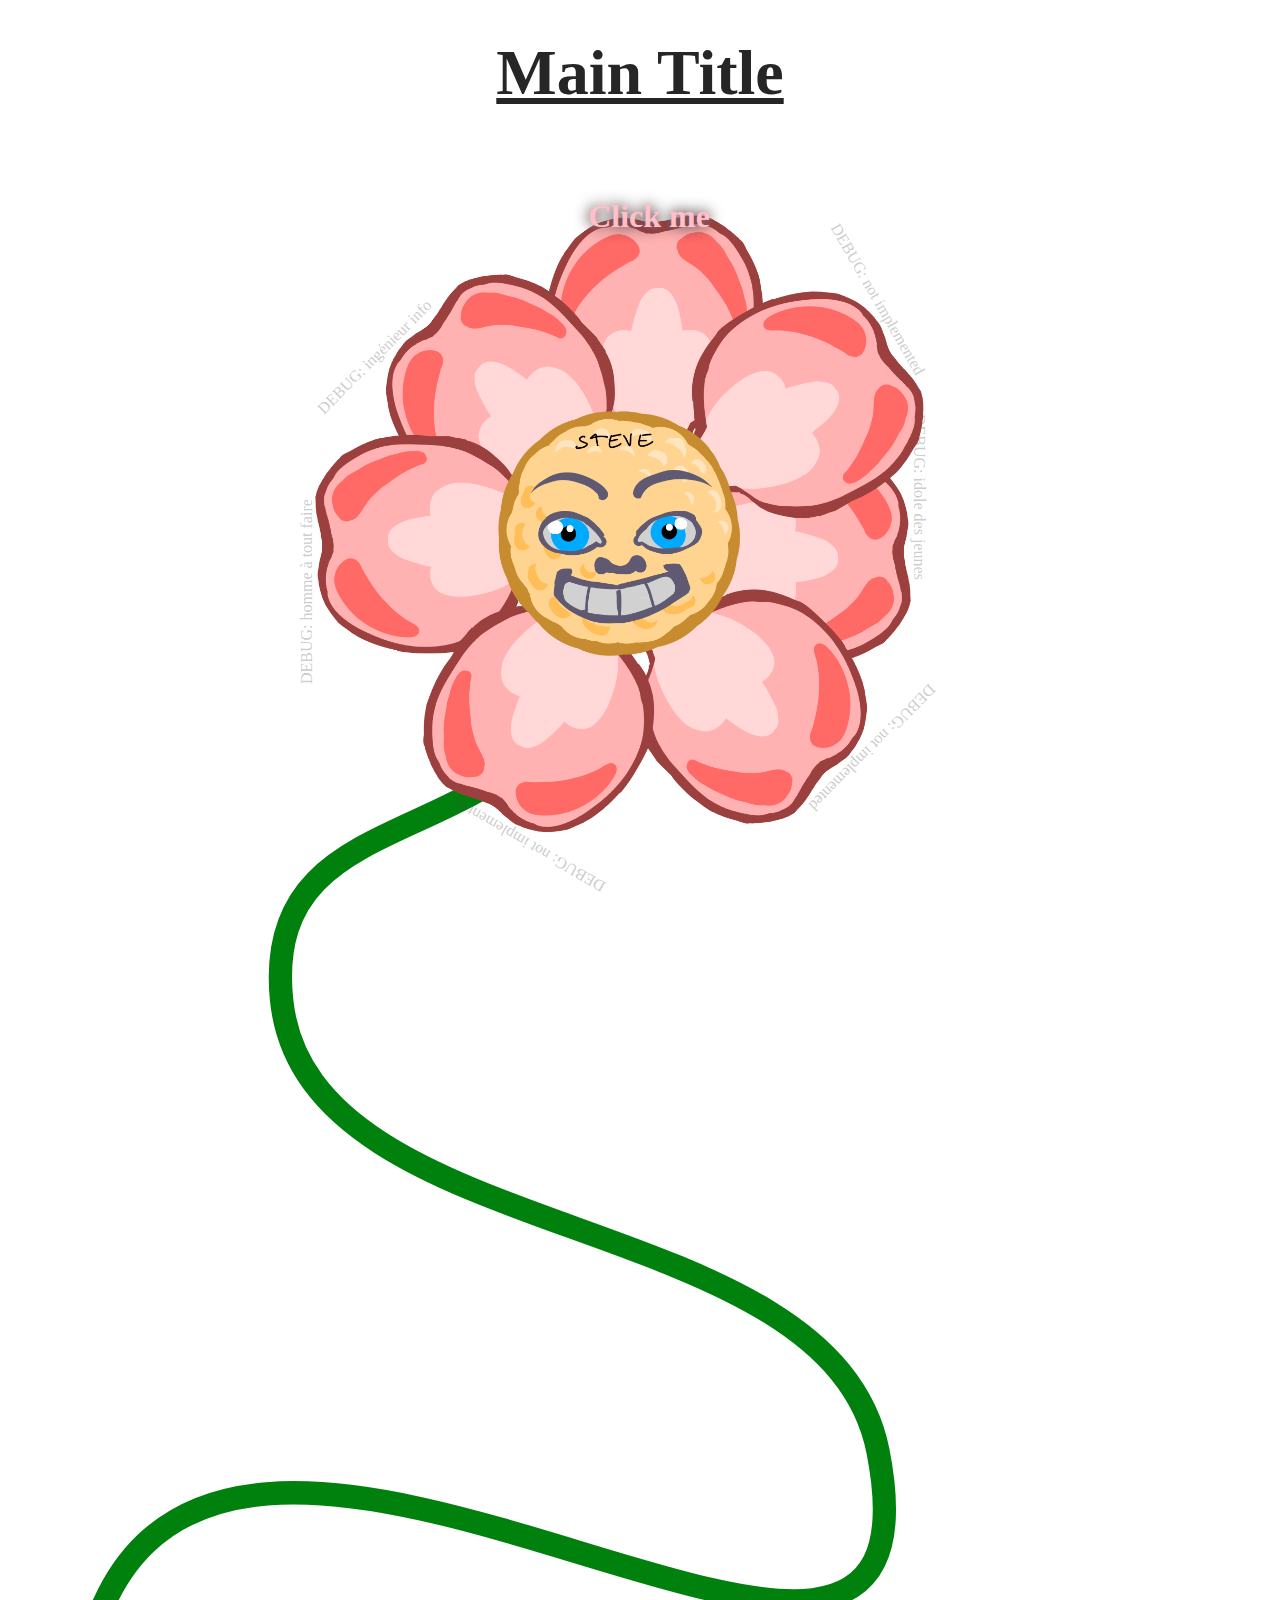
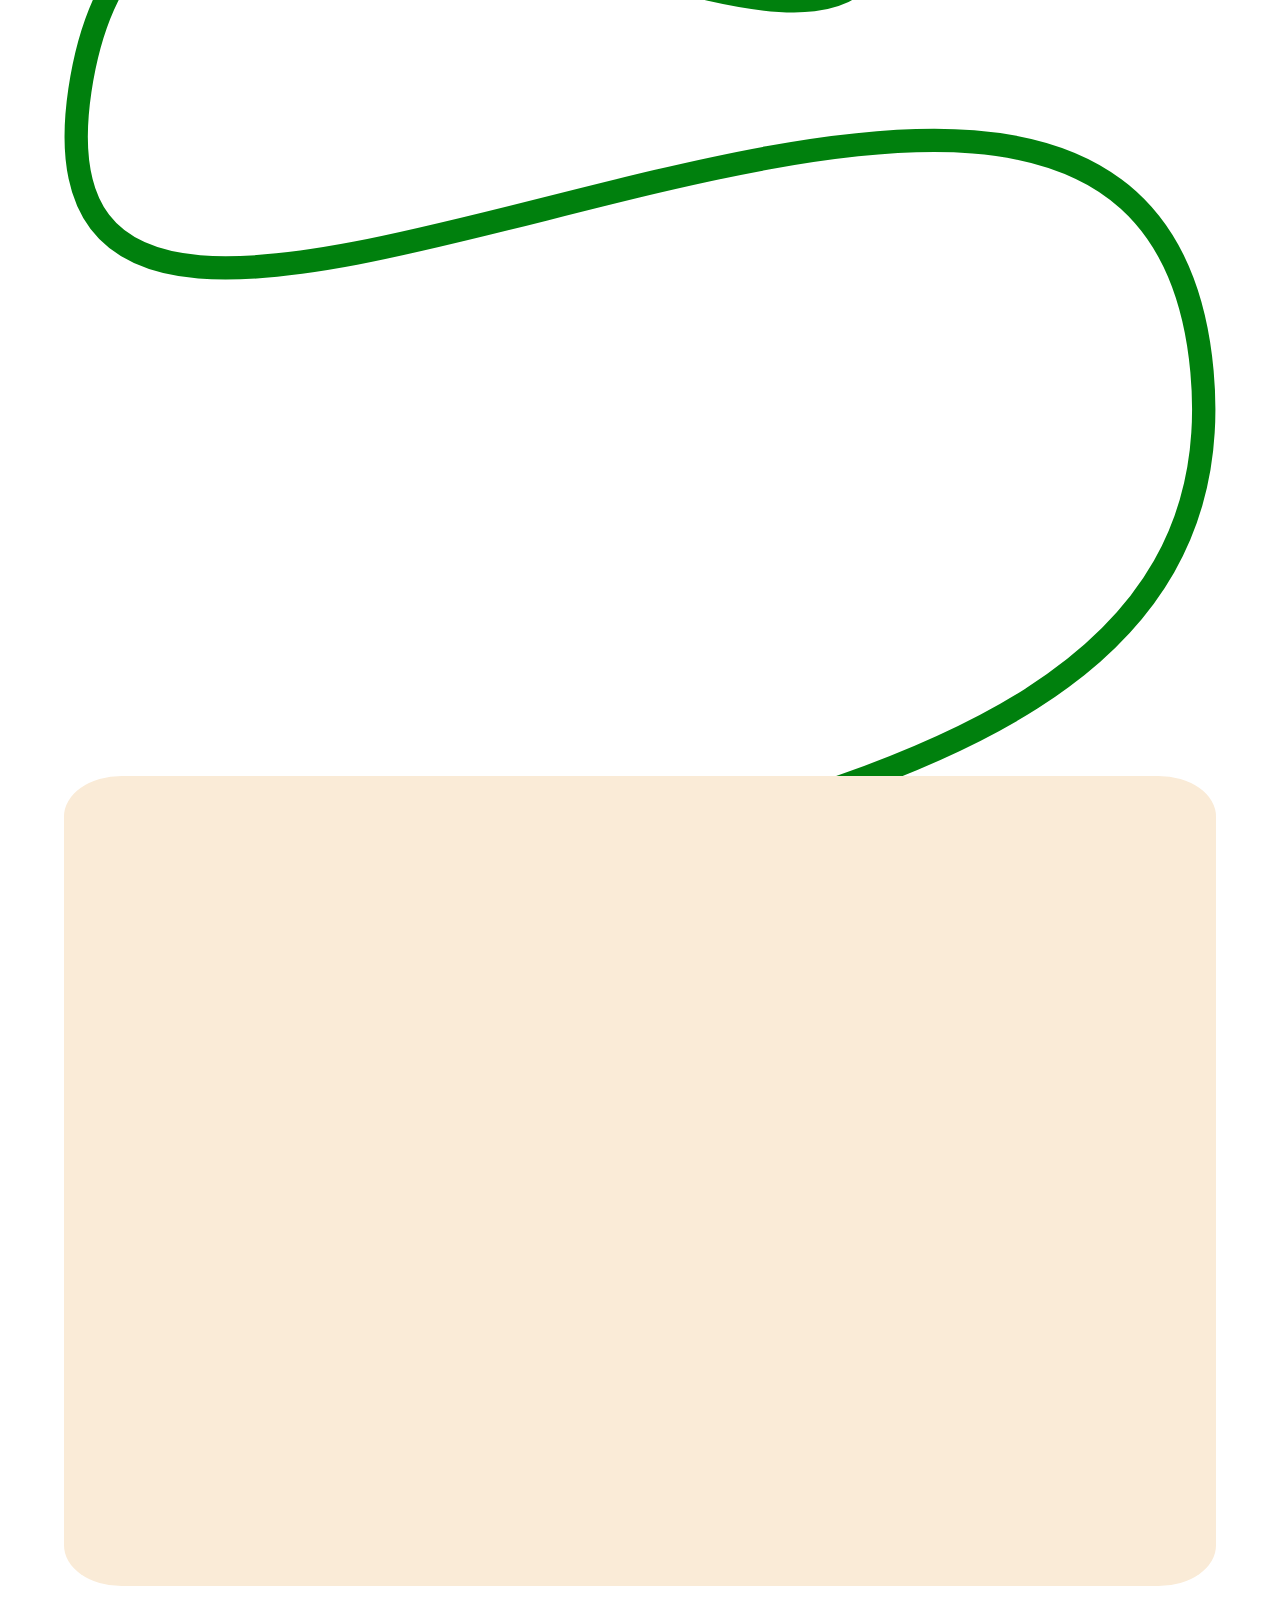
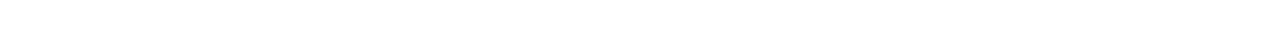
<file: index.html>
<!DOCTYPE html>
<html lang="en">

<head>
    <meta charset="UTF-8">
    <meta name="viewport" content="width=device-width, initial-scale=1.0">
    <title>Hello</title>
    
    <link rel="stylesheet" href="src/style.css">
    <link rel="stylesheet" href="src/petal.css">
    <link rel="stylesheet" href="src/infoPage.css">


    <script src="src/poeme.js"></script>

</head>

<body>
    <h1 id="main-title">Main Title</h1>
    <div class="img" id="tige">
        <div class="flower">
            <div class="petal-wrapper" id="petal-parent">
                <div class="x y petal" id="petal0"
                    style="color: pink; font-size: xx-large; text-align: center; text-shadow: 0 0 15px rgb(0, 0, 0), 0 0 10px;">
                    <strong>Click me</strong></div>
                <div class="x y petal" id="petal1">DEBUG: ingénieur info</div>
                <div class="x y petal" id="petal2">DEBUG: homme à tout faire</div>
                <div class="x y petal" id="petal3">DEBUG: idole des jeunes</div>
                <div class="x y petal" id="petal4">DEBUG: not implemented</div>
                <div class="x y petal" id="petal5">DEBUG: not implemented</div>
                <div class="x y petal" id="petal6">DEBUG: not implemented</div>
            </div>
            <div class="center"></div>


        </div>
    </div>

    <div class="infos" id="background">

    </div>

</body>
<script src="src/petal.js"></script>

<!-- <script src="src/test-scroll.js"></script> -->

</html>
</file>
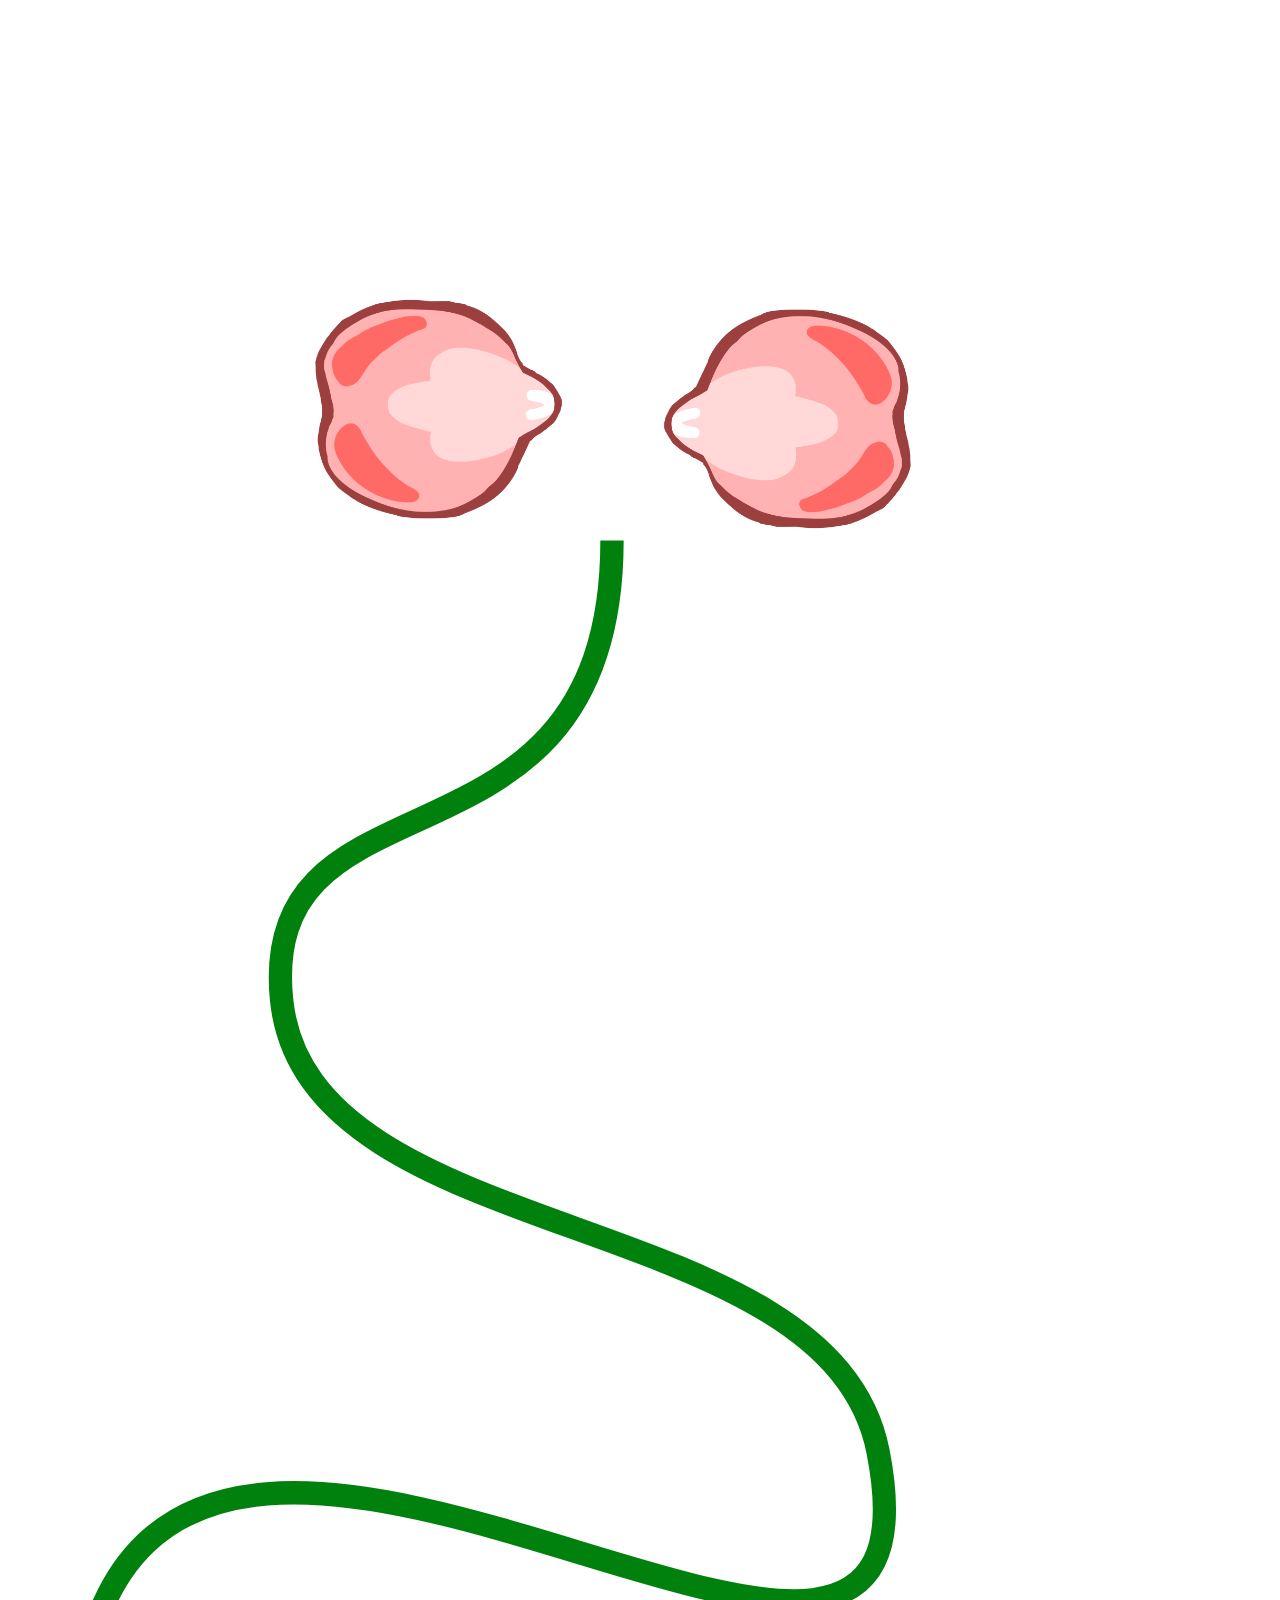
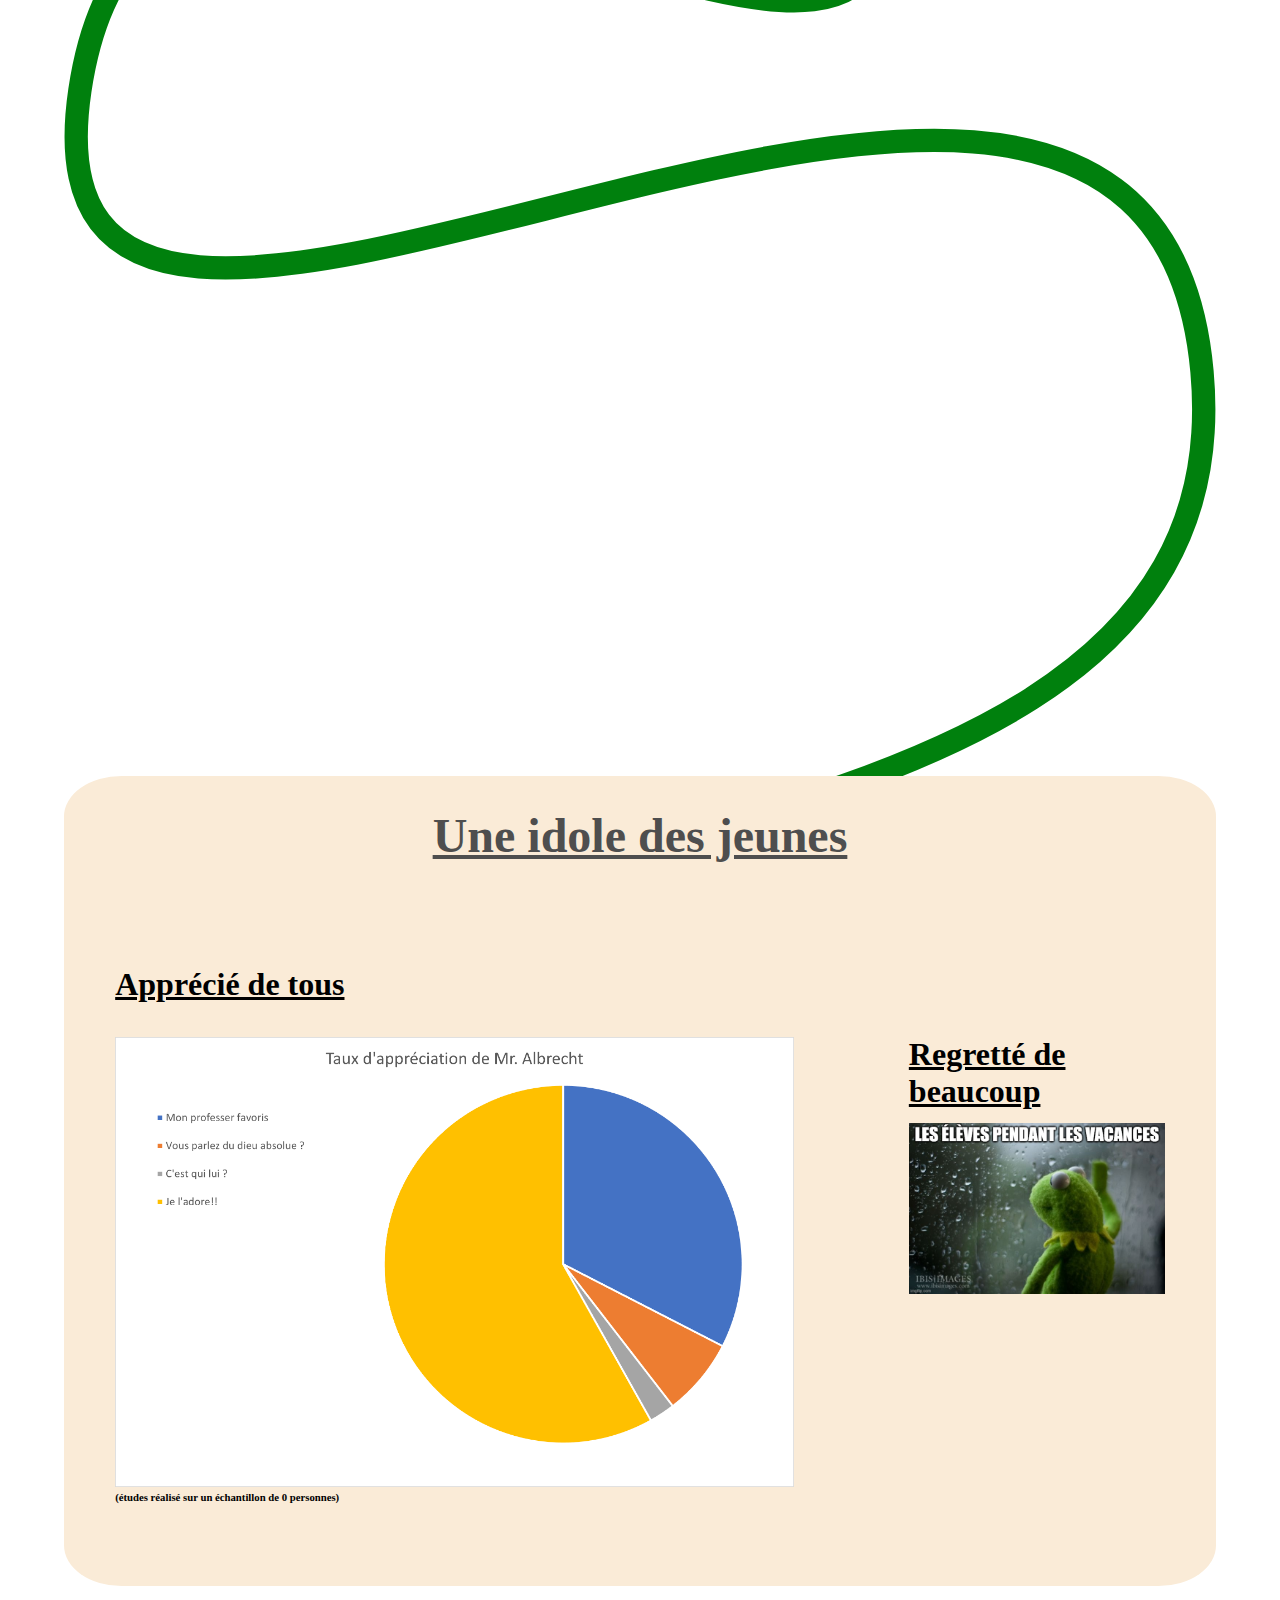
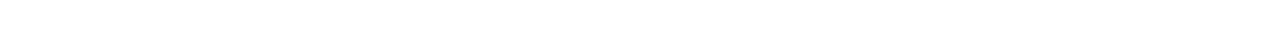
<file: idole des jeunes.html>
<!DOCTYPE html>
<html lang="en">
<head>
    <meta charset="UTF-8">
    <meta name="viewport" content="width=device-width, initial-scale=1.0">
    <title>Hello</title>
    <link rel="stylesheet" href="src/style.css">
    <link rel="stylesheet" href="src/petal.css">
    <link rel="stylesheet" href="src/infoPage.css">
</head>
<body>
    <div class="img" id="tige">
        <div class="flower">
            <div id="center">
                <div class="x y" id="petal 1"></div>
                <div class="x y" id="petal2"></div>
                <div class="x y" id="petal3"></div>
            </div>
        </div>
    </div>
    
    <div class="infos" id="background">
            <h1 id="mainTitle">Une idole des jeunes</h1>
            <div class="wrapper" id="infos">
                <div class="box" id="stats">
                    <h3 class="subtitle">Apprécié de tous</h3>
                    <img class="info-images" id="stats" src="Assets/Images/appreciation.png" alt="étude de l'appreciation de mr albrecht">
                    <h6>(études réalisé sur un échantillon de 0 personnes)</h6>
                </div>
                <div class="box" id="vacances">
                    <h3 class="subtitle" id="vacances">Regretté de beaucoup</h3>
                    <img src="Assets/Images/vacances-triste.jpg" alt="pov: les élèves pendant les vacances" class="info-images" id="vacances">
                </div>
            </div>
    </div>
    
</body>

<script src="src/petal.js"></script>
<!-- <script src="src/test-scroll.js"></script> -->

</html>
</file>
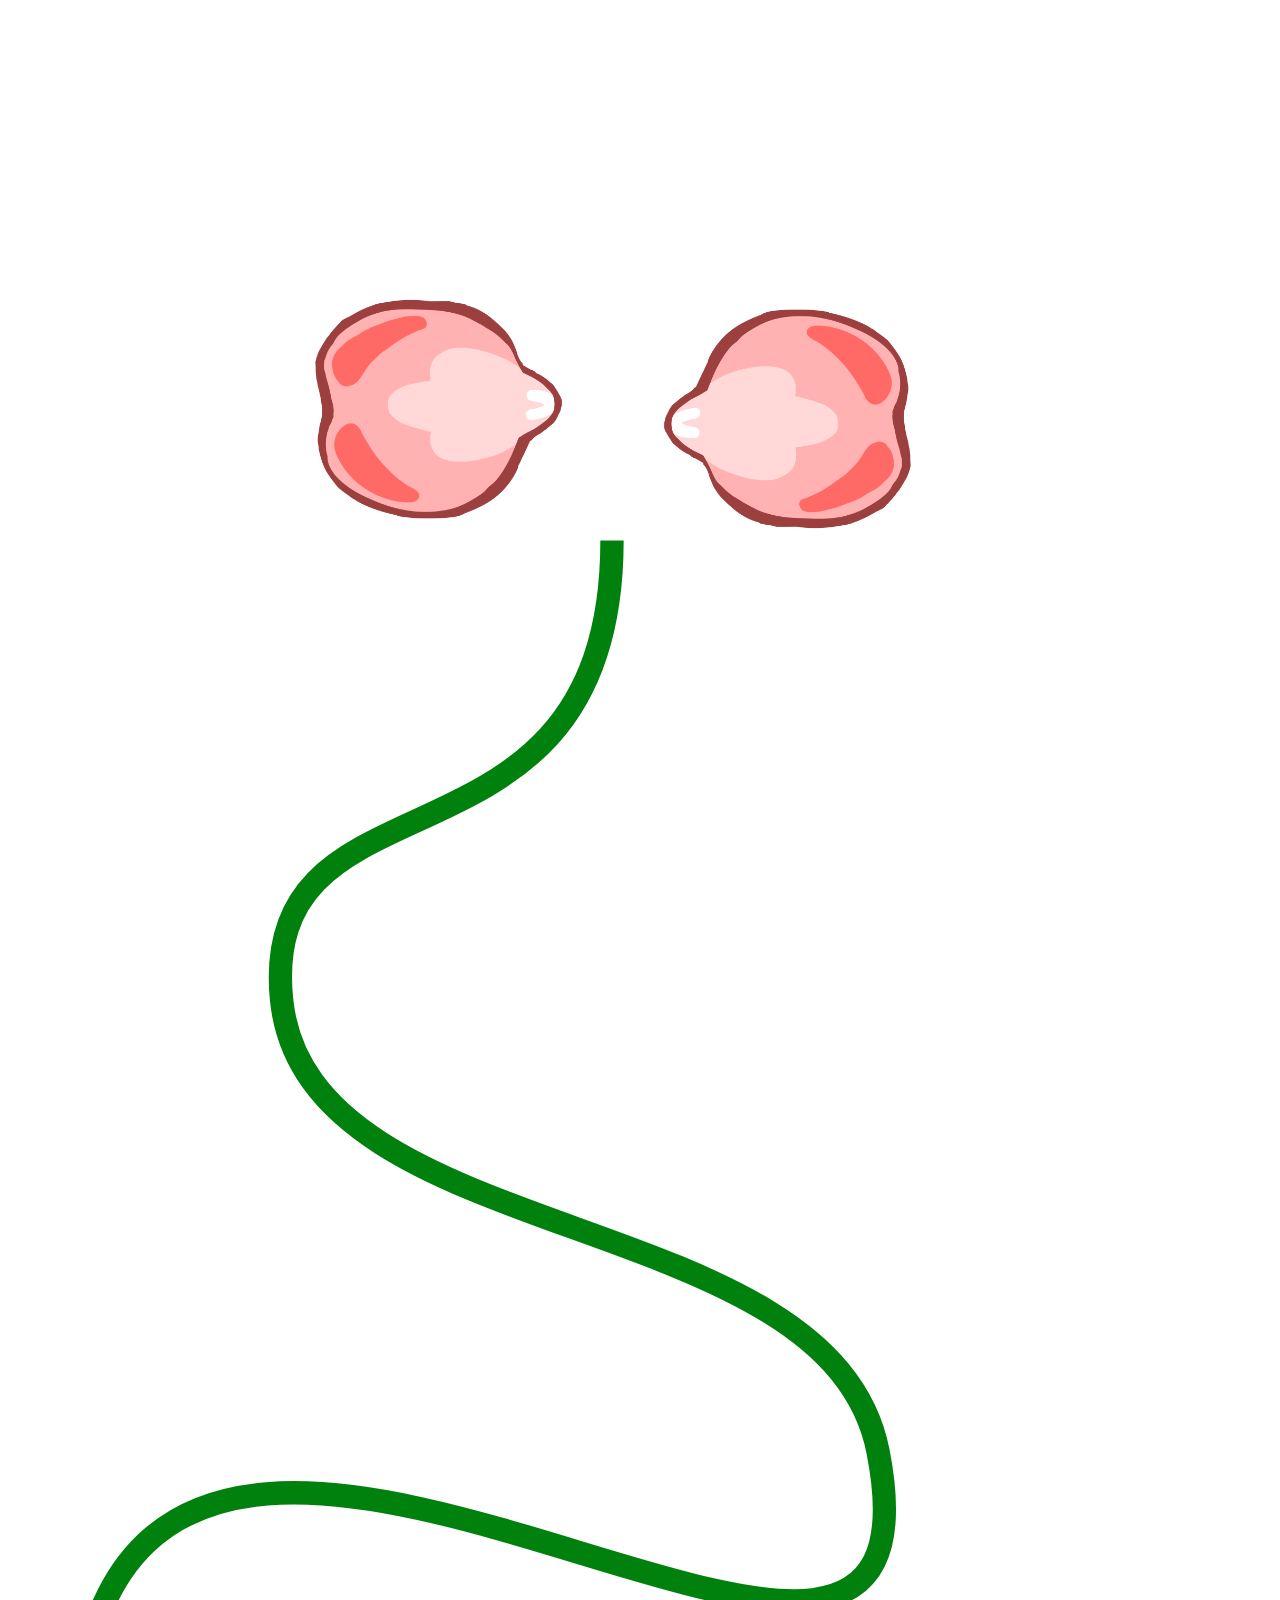
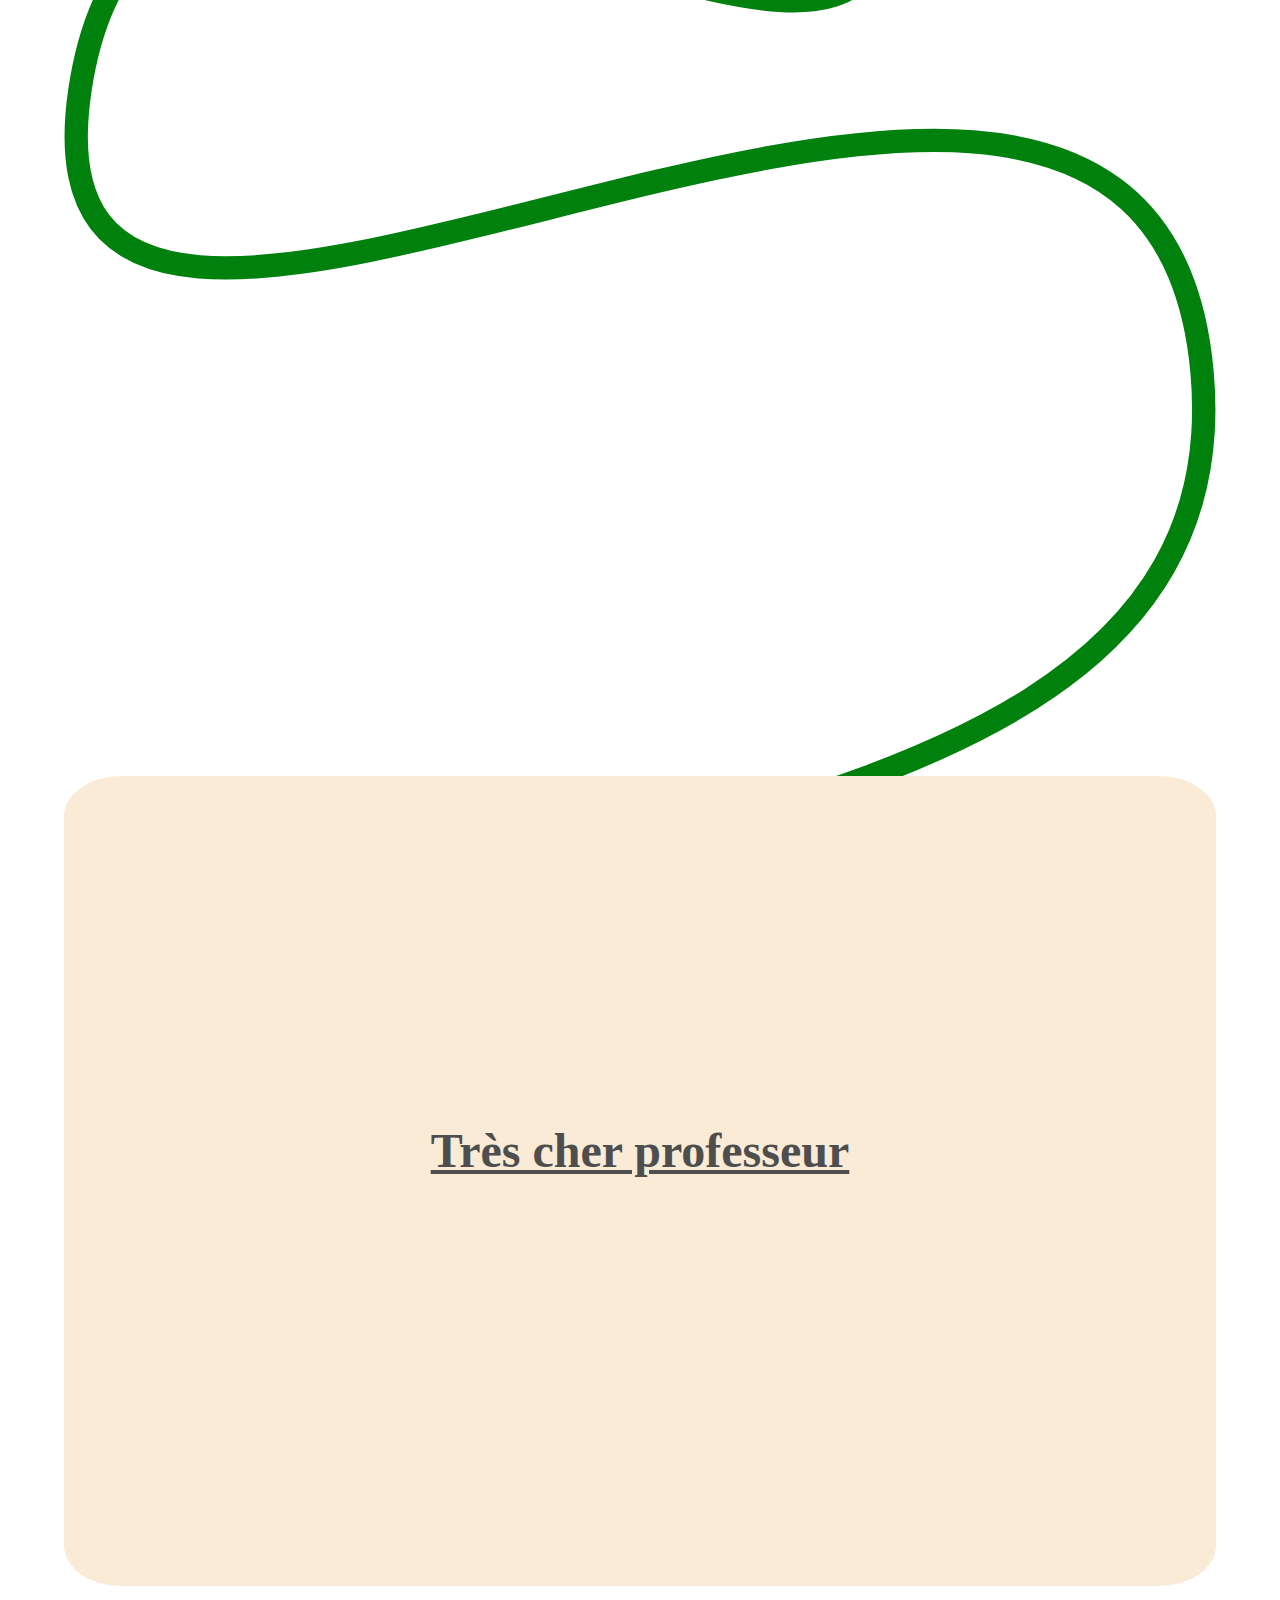
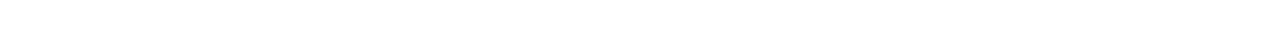
<file: poem.html>
<!DOCTYPE html>
<html lang="en">
<head>
    <meta charset="UTF-8">
    <meta name="viewport" content="width=device-width, initial-scale=1.0">
    <title>Hello</title>
    <link rel="stylesheet" href="src/style.css">
    <link rel="stylesheet" href="src/petal.css">
    <link rel="stylesheet" href="src/infoPage.css">

    <script src="src/poeme.js"></script>
</head>
<body>
    <div class="img" id="tige">
        <div class="flower">
            <div id="center">
                <div class="x y" id="petal 1"></div>
                <div class="x y" id="petal2"></div>
                <div class="x y" id="petal3"></div>
            </div>
        </div>
    </div>
    
    <div class="infos" id="background">
        <h1 id="mainTitle" class="poem" onclick="StartPoeme();">Très cher professeur</h1>
    </div>
    
</body>
<script src="src/petal.js"></script>

</html>
</file>
<file: src/style.css>
/* Set the global style*/
* {
    margin: 0;
    padding: 0;
}
html {
    scroll-behavior: smooth;
}
body {
    color: #4e4e4e4e
}

#main-title {
    color: #262626;
    text-decoration: underline;

    font-size: 4em;
    font-family:'Times New Roman', Times, serif;

    position: absolute;
    left: 50vw;
    top: 4vh;
    transform: translate(-50%, 0);

}


/*Center the 🥖tige🥖*/
#tige.img  {
    /*position*/
    width: 90vw;
    height: 300vh;
    position: absolute;
    left: 50vw;
    transform:  translate(-50%, 60vh);

    /*image*/
    background-image: url("../Assets/Images/tige.svg");
    background-repeat: no-repeat;
    background-position-x: center;
    background-size: 100%;
}
/*flower center*/
.flower {
    /*position*/
    position: absolute;
    left: 50%;
    transform: translate(-60%, -50%);

    /*shape of you*/
    /* width: 30vh;
    height: 30vh; */
}

.center {
    width: 30vh;
    height: 30vh;
    border-radius: 100%;
   
    background-image: url("../Assets/Images/pistile.png");
    background-position: center;
    background-size: 100%;
    background-repeat: no-repeat;

    z-index: 1;
}

.petal-wrapper {
    position: absolute;
    top: 50%; 
    background-color: aquamarine;
    z-index: -1;
}
</file>
<file: src/infoPage.css>
/** INFOS **/
#background.infos {
    /*position*/
    position: absolute;
    top: 300vh;
    left: 50vw;
    transform: translate(-50%, -40%);

    width: 90vw;
    height: 90vh;

    border-radius: 5%;
    
    /* backdrop-filter: blur(2em); */
    background-color: antiquewhite;
    color: black;
}


/** GENERAL (across all infos pages) **/
#mainTitle {
    color: #4e4e4e;
    
    text-align: center;

    position: relative;
    top: 4%;
    

    font-size: 3em;
    text-decoration: underline;
}
.subtitle {
    text-decoration: underline;
    font-size: 2em;
}
/* make the boxes centered */
.wrapper#infos {
    display: flex;
    justify-content: center;
    align-items: center;
    
}

.info-images {
    width: 20vw;
    padding-top: 5%;
}

/* box to store each individual informations */
.box {
    padding-left: 5%;
    padding-right: 5%;
}


/** PAGE INGENIEUR INFORMATIQUE **/
.subtitle#ingenieur {
    padding-bottom: 1em;
}

.box#ingenieur {
    padding-top: 10%;
}


/** PAGE HOMME A TOUT FAIRE **/
.homme-a-tout-faire {
    padding-top: 10%;
}

/**PAGE IDOLE DES JEUNES**/
.box#stats {
    padding-top: 15vh;
}

.info-images#stats {
   
   width: auto;
   height: 50vh;
}

/** PAGE POEM **/
.poem {
    padding-top: 35vh;
}

.poem#mainTitle:hover {
    color: red;
    cursor:pointer;
}
</file>
<file: src/petal.css>
.x {
    width: 30vh;
    height: 30vh;
    /* background-color: red; */
}


/*for the animated petals*/
.animated {
    animation: petal 10s, gravity 10s;
    animation-fill-mode: forwards;
    animation-timing-function: ease;
}

@keyframes petal {
        10% {
            translate: 15vw;
        }
        20% {
            translate: -20vw;
        }
        30% {
            translate: 30vw;
        }
        40% {
            translate: -50vw;
        }
        50% {
            translate: 75vw;
            opacity: 100%;
        }
        60% {
            translate: -100vw;
        }
        70% {
            translate: 150vw;
        }
        80% {
            translate: -150vw;
        }
        100% {
            translate: 175vw;
            opacity: 0%;
        }
    }
@keyframes gravity {
    100% {
        translate: 0 300vh;
    }
}

.petal {
    position: absolute;
}

/* Just for test */
#petal0 {
    /* background-color: red; */
    position: absolute;
    top: -38vh;
    left: 4vh;
}

#petal1 {
    /* background-color: green; */
    position: absolute;
    top: -30vh;
    left: -12vh;
    transform: rotate(-45deg);
}

#petal2 {
    /* background-color: yellow; */
    position: absolute;
    top: -14vh;
    left: -20vh;
    transform: rotate(-90deg);
}

#petal3 {
    /* background-color: orange; */
    position: absolute;
    top: -14vh;
    left: 20vh;
    transform: rotate(90deg);
}

#petal4 {
    /* background-color: plum; */
    position: absolute;
    top: -30vh;
    left: 20vh;
    transform: rotate(60deg);   
}

#petal5 {
    /* background-color: wheat; */
    position: absolute;
    top: 2vh;
    left: 15vh;
    transform: rotate(135deg);
}

#petal6 {
    /* background-color: gold; */
    position: absolute;
    top: 4vh;
    left: -7vh;
    transform: rotate(-150deg);
}


/** APLLY TEXTURES **/
#petal0, #petal3, #petal5 {
    /* petal 1 */
    background-image: url("../Assets/Images/petal1.png");
    background-repeat: no-repeat;
    background-position: center;
    background-size: 100%;
}

#petal1, #petal4 {
    /* petal 2 */
    background-image: url("../Assets/Images/petal1.png");
    background-repeat: no-repeat;
    background-position: center;
    background-size: 100%;
}

#petal2, #petal6 {
    /* petal 3 */
    background-image: url("../Assets/Images/petal1.png");
    background-repeat: no-repeat;
    background-position: center;
    background-size: 100%;
}
</file>
